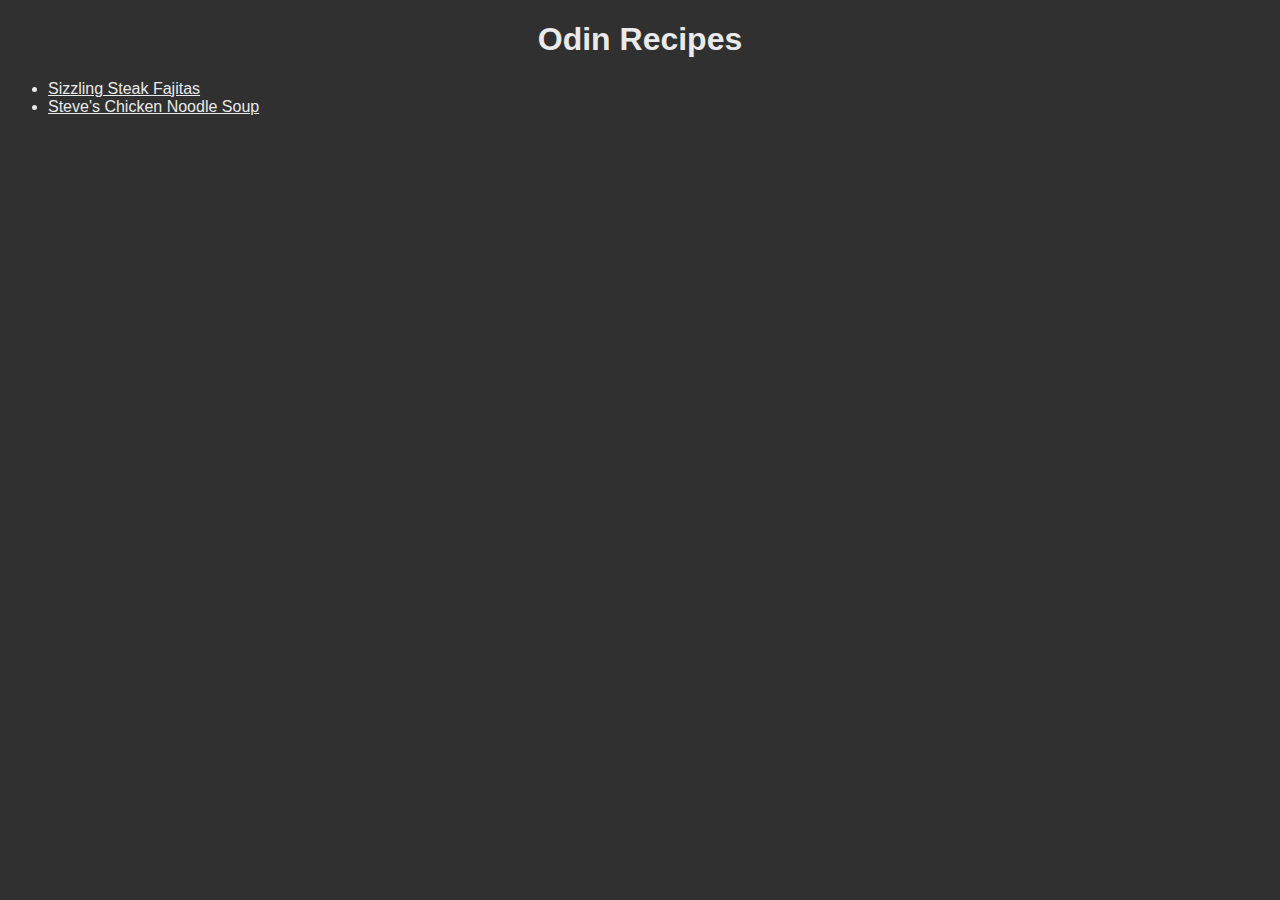
<file: index.html>
<!DOCTYPE html>
<html>
    <head>
        <title></title>
        <meta charset="UTF-8">
        <link rel="stylesheet" href="styles.css">
    </head>

    <body>
        <h1>Odin Recipes</h1>

        <ul>
            <li>
                <a href="./recipes/fajitas.html">Sizzling Steak Fajitas</a>
            </li>

            <li>
                <a href="./recipes/cicken-noodle-soup.html">Steve's Chicken Noodle Soup</a>
            </li>
        </ul>     
    </body>
</html>
</file>
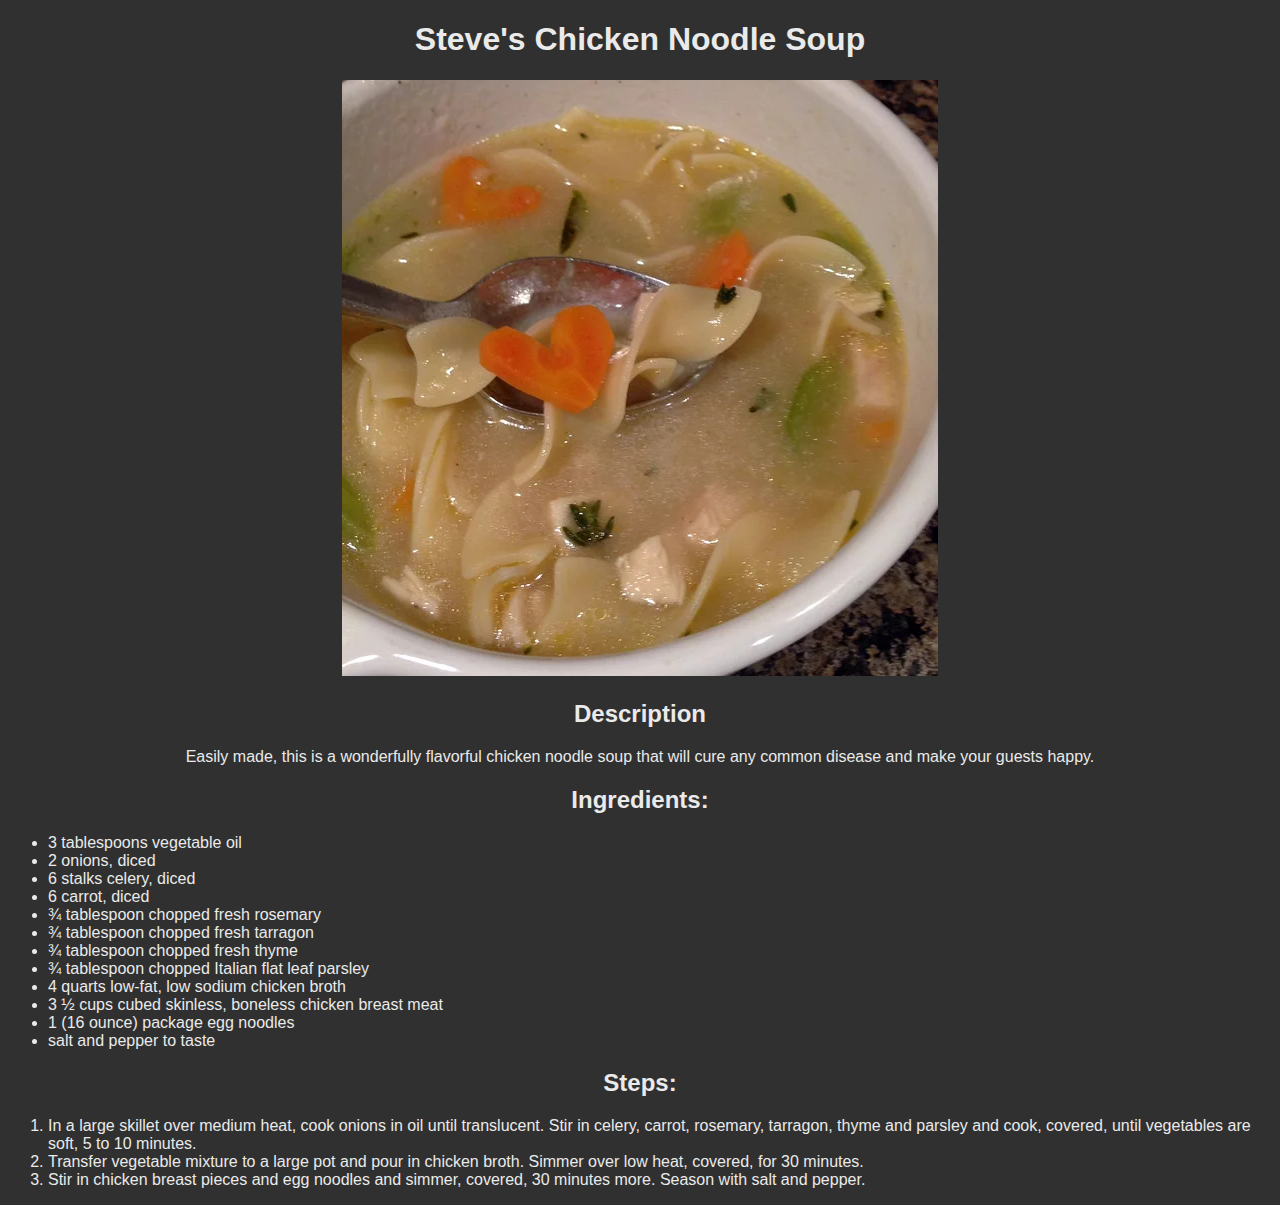
<file: recipes/cicken-noodle-soup.html>
<!DOCTYPE html>
<html lang="en">
  <head>
    <meta charset="UTF-8">
    <meta http-equiv="X-UA-Compatible" content="IE=edge">
    <meta name="viewport" content="width=device-width, initial-scale=1.0">
    <title>Steve's Chicken Noodle Soup</title>
    <link rel="stylesheet" href="../styles.css">
  </head>
  <body>
    <h1>Steve's Chicken Noodle Soup</h1>

    <img src="./chicken-noodle-soup.png" alt="Bowl of chicken noodle soup">

    <h2>Description</h2>

    <p>Easily made, this is a wonderfully flavorful chicken noodle soup that will cure any common disease and make your guests happy.</p>

    <h2>Ingredients:</h2>

    <ul>
        <li>3 tablespoons vegetable oil</li>

        <li>2 onions, diced</li>

        <li>6 stalks celery, diced</li> 

        <li>6 carrot, diced</li> 

        <li>¾ tablespoon chopped fresh rosemary</li> 

        <li>¾ tablespoon chopped fresh tarragon</li> 

        <li>¾ tablespoon chopped fresh thyme</li> 

        <li>¾ tablespoon chopped Italian flat leaf parsley</li> 

        <li>4 quarts low-fat, low sodium chicken broth</li> 

        <li>3 ½ cups cubed skinless, boneless chicken breast meat</li> 

        <li>1 (16 ounce) package egg noodles</li> 

        <li>salt and pepper to taste</li> 
    </ul>

    <h2>Steps:</h2>

    <ol>
        <li>In a large skillet over medium heat, cook onions in oil until translucent. Stir in celery, carrot, rosemary, tarragon, thyme and parsley and cook, covered, until vegetables are soft, 5 to 10 minutes.</li>
        <li>Transfer vegetable mixture to a large pot and pour in chicken broth. Simmer over low heat, covered, for 30 minutes.</li>
        <li>Stir in chicken breast pieces and egg noodles and simmer, covered, 30 minutes more. Season with salt and pepper.</li>
    </ol>
  </body>
</html>
</file>
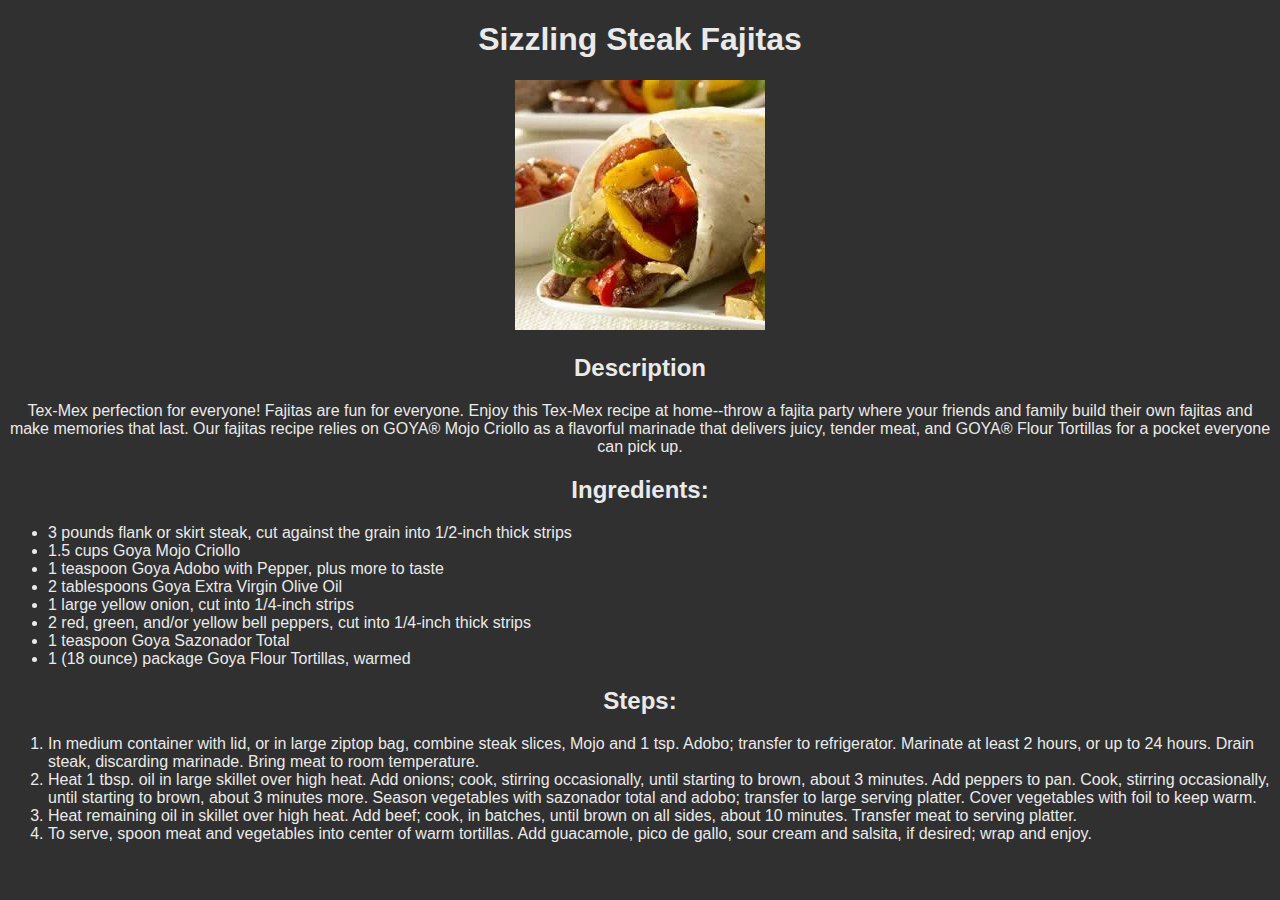
<file: recipes/fajitas.html>
<!DOCTYPE html>
<html lang="en">
  <head>
    <meta charset="UTF-8">
    <meta http-equiv="X-UA-Compatible" content="IE=edge">
    <meta name="viewport" content="width=device-width, initial-scale=1.0">
    <title>Document</title>
    <link rel="stylesheet" href="../styles.css">
  </head>
  <body>
    <h1>Sizzling Steak Fajitas</h1>

    <img src="./steak-fajita.jpg" alt="Steak fajita">

    <h2>Description</h2>

    <p>Tex-Mex perfection for everyone! Fajitas are fun for everyone. 
        Enjoy this Tex-Mex recipe at home--throw a fajita party where your friends and family build their own fajitas and make memories that last. 
        Our fajitas recipe relies on GOYA® Mojo Criollo as a flavorful marinade that delivers juicy, tender meat, and GOYA® Flour Tortillas for a pocket everyone can pick up.
    </p>   
    
    <h2>Ingredients:</h2>

    <ul>
        <li>3 pounds flank or skirt steak, cut against the grain into 1/2-inch thick strips</li>

        <li>1.5 cups Goya Mojo Criollo</li>

        <li>1 teaspoon Goya Adobo with Pepper, plus more to taste</li>

        <li>2 tablespoons Goya Extra Virgin Olive Oil</li>

        <li>1 large yellow onion, cut into 1/4-inch strips</li> 

        <li>2 red, green, and/or yellow bell peppers, cut into 1/4-inch thick strips</li> 

        <li>1 teaspoon Goya Sazonador Total</li>

        <li>1 (18 ounce) package Goya Flour Tortillas, warmed</li>
    </ul>

    <h2>Steps:</h2>

    <ol>
        <li>In medium container with lid, or in large ziptop bag, combine steak slices, Mojo and 1 tsp. Adobo; transfer to refrigerator. Marinate at least 2 hours, or up to 24 hours. Drain steak, discarding marinade. Bring meat to room temperature.</li>
        <li>Heat 1 tbsp. oil in large skillet over high heat. Add onions; cook, stirring occasionally, until starting to brown, about 3 minutes. Add peppers to pan. Cook, stirring occasionally, until starting to brown, about 3 minutes more. Season vegetables with sazonador total and adobo; transfer to large serving platter. Cover vegetables with foil to keep warm.</li>
        <li>Heat remaining oil in skillet over high heat. Add beef; cook, in batches, until brown on all sides, about 10 minutes. Transfer meat to serving platter.</li>
        <li>To serve, spoon meat and vegetables into center of warm tortillas. Add guacamole, pico de gallo, sour cream and salsita, if desired; wrap and enjoy.</li>
    </ol>
  </body>
</html>
</file>
<file: styles.css>
* {
    background-color: #303030;
    text-align: center;
    color: #eaeaea;
    font-family: Verdana, sans-serif;
}

ol li, ul li {
    text-align: left;
}
</file>
